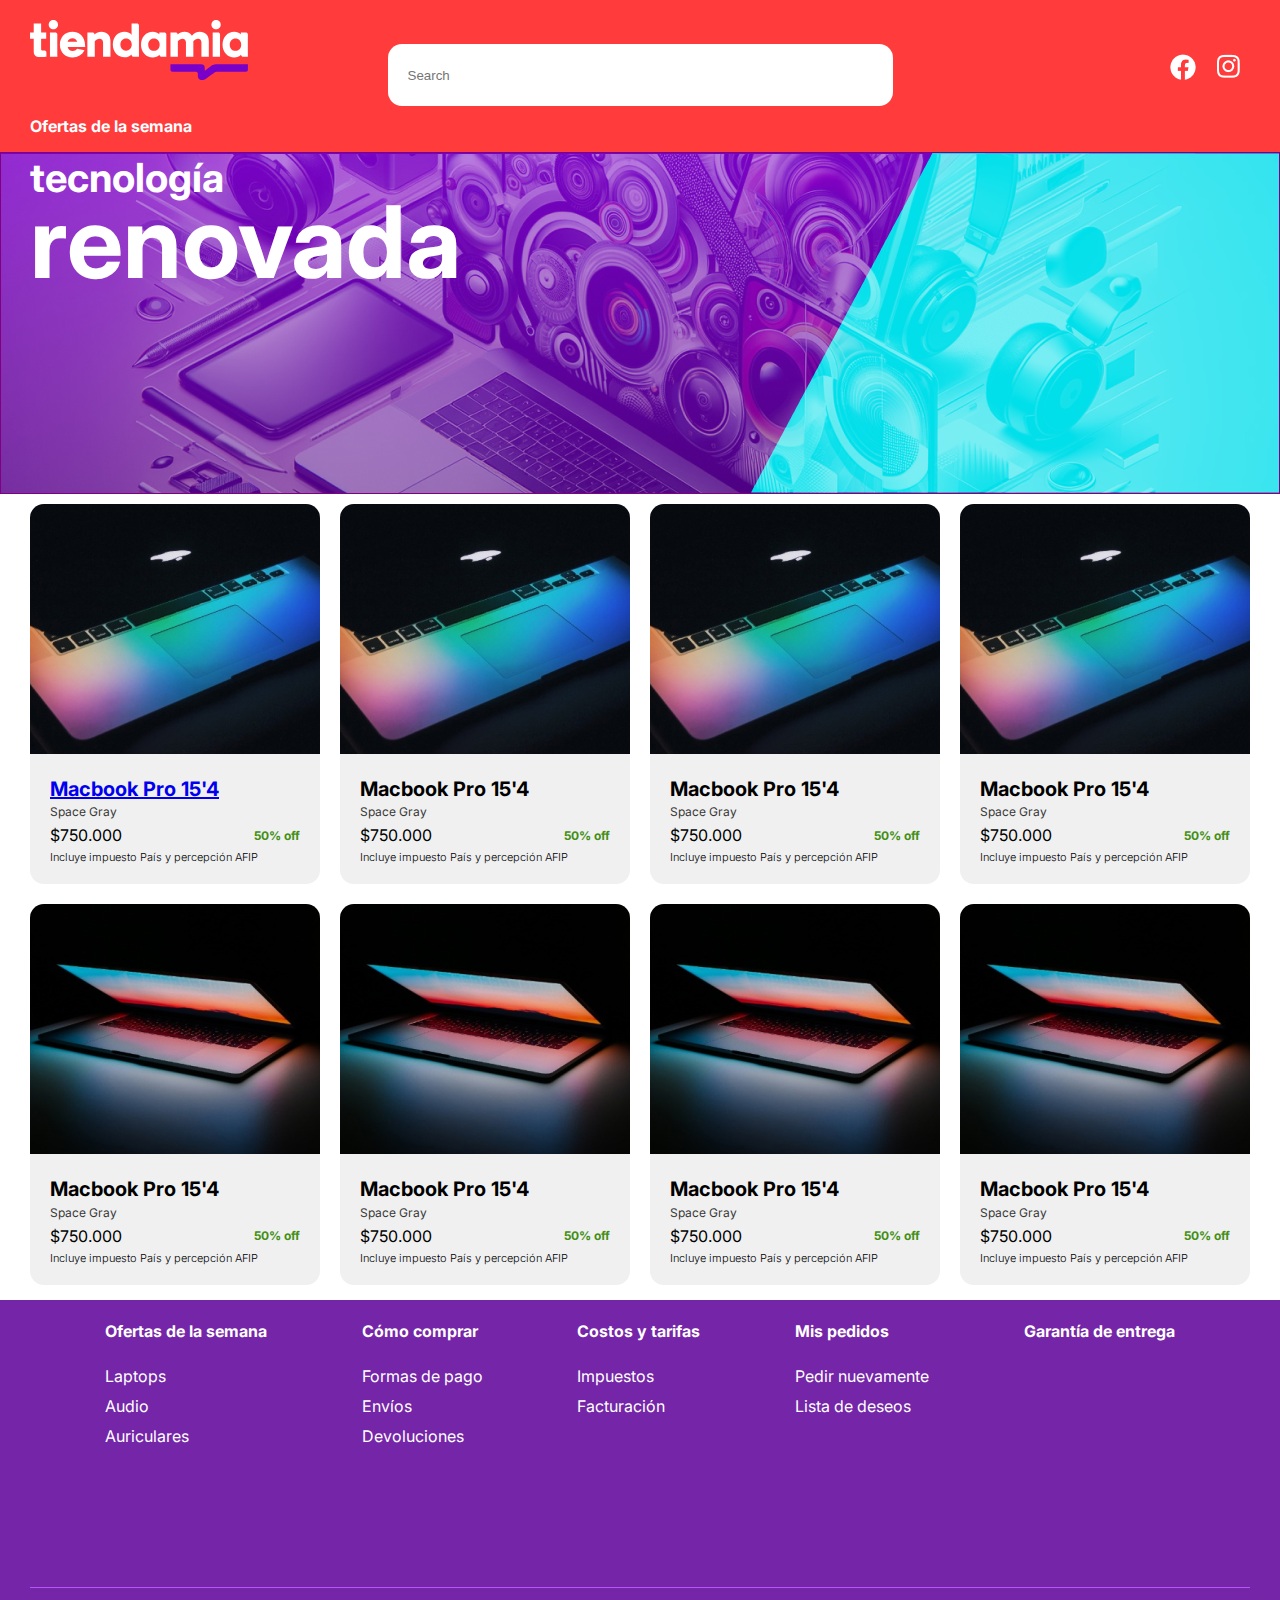
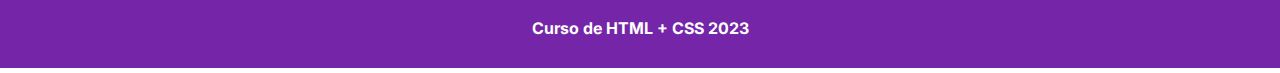
<file: index.html>
<!DOCTYPE html>
<html lang="en">
  <head>
    <meta charset="UTF-8" />
    <meta name="viewport" content="width=device-width, initial-scale=1.0" />
    <title>Tienda Virtual</title>
    <link rel="preconnect" href="https://fonts.googleapis.com" />
    <link rel="preconnect" href="https://fonts.gstatic.com" crossorigin />
    <link
      href="https://fonts.googleapis.com/css2?family=Inter:wght@300;400;700&display=swap"
      rel="stylesheet"
    />
    <link rel="stylesheet" href="styles.css" />

    <style></style>
  </head>

  <body>
    <header>
      <div class="container">
        <div class="search">
          <div class="logo">
            <img
              src="assets/tiendamia-logo.svg"
              width="218"
              alt="Logo store"
            />
          </div>
          <div class="form">
            <form>
              <input type="text" placeholder="Search" />
            </form>
          </div>
          <div class="social">
            <ul>
              <li><img src="assets/facebook.png" alt="facebook logo" /></li>
              <li><img src="assets/instagram.png" alt="instagram logo" /></li>
            </ul>
          </div>
        </div>
        <div class="nav">
          <ul>
            <li><a href="index.html">Ofertas de la semana</a></li>
          </ul>
        </div>
      </div>
    </header>
    <section id="hero">
      <div class="container">
        <div class="title-container">
          <span>tecnología</span>
          <span>renovada</span>
        </div>
      </div>
    </section>
    <main>
      <div class="container">
        <div class="product-container">
          <article class="product-card">
            <img
              src="assets/mock1.jpg"
              alt="Macbook Pro"
              class="product-img"
            />
            <div class="product-info">
              <span class="product-title"><a href="product.html">Macbook Pro 15'4</a></span>
              <span class="product-description">Space Gray</span>
              <div class="product-price-block">
                <span class="price">$750.000</span>
                <span class="discount">50% off</span>
              </div>
              <div class="product-tax-policy">
                Incluye impuesto País y percepción AFIP
              </div>
            </div>
          </article>

          <article class="product-card">
            <img
              src="assets/mock1.jpg"
              alt="Macbook Pro"
              class="product-img"
            />
            <div class="product-info">
              <span class="product-title">Macbook Pro 15'4</span>
              <span class="product-description">Space Gray</span>
              <div class="product-price-block">
                <span class="price">$750.000</span>
                <span class="discount">50% off</span>
              </div>
              <div class="product-tax-policy">
                Incluye impuesto País y percepción AFIP
              </div>
            </div>
          </article>

          <article class="product-card">
            <img
              src="assets/mock1.jpg"
              alt="Macbook Pro"
              class="product-img"
            />
            <div class="product-info">
              <span class="product-title">Macbook Pro 15'4</span>
              <span class="product-description">Space Gray</span>
              <div class="product-price-block">
                <span class="price">$750.000</span>
                <span class="discount">50% off</span>
              </div>
              <div class="product-tax-policy">
                Incluye impuesto País y percepción AFIP
              </div>
            </div>
          </article>

          <article class="product-card">
            <img
              src="assets/mock1.jpg"
              alt="Macbook Pro"
              class="product-img"
            />
            <div class="product-info">
              <span class="product-title">Macbook Pro 15'4</span>
              <span class="product-description">Space Gray</span>
              <div class="product-price-block">
                <span class="price">$750.000</span>
                <span class="discount">50% off</span>
              </div>
              <div class="product-tax-policy">
                Incluye impuesto País y percepción AFIP
              </div>
            </div>
          </article>

          <article class="product-card">
            <img
              src="assets/mock2.jpg"
              alt="Macbook Pro"
              class="product-img"
            />
            <div class="product-info">
              <span class="product-title">Macbook Pro 15'4</span>
              <span class="product-description">Space Gray</span>
              <div class="product-price-block">
                <span class="price">$750.000</span>
                <span class="discount">50% off</span>
              </div>
              <div class="product-tax-policy">
                Incluye impuesto País y percepción AFIP
              </div>
            </div>
          </article>

          <article class="product-card">
            <img
              src="assets/mock2.jpg"
              alt="Macbook Pro"
              class="product-img"
            />
            <div class="product-info">
              <span class="product-title">Macbook Pro 15'4</span>
              <span class="product-description">Space Gray</span>
              <div class="product-price-block">
                <span class="price">$750.000</span>
                <span class="discount">50% off</span>
              </div>
              <div class="product-tax-policy">
                Incluye impuesto País y percepción AFIP
              </div>
            </div>
          </article>

          <article class="product-card">
            <img
              src="assets/mock2.jpg"
              alt="Macbook Pro"
              class="product-img"
            />
            <div class="product-info">
              <span class="product-title">Macbook Pro 15'4</span>
              <span class="product-description">Space Gray</span>
              <div class="product-price-block">
                <span class="price">$750.000</span>
                <span class="discount">50% off</span>
              </div>
              <div class="product-tax-policy">
                Incluye impuesto País y percepción AFIP
              </div>
            </div>
          </article>

          <article class="product-card">
            <img
              src="assets/mock2.jpg"
              alt="Macbook Pro"
              class="product-img"
            />
            <div class="product-info">
              <span class="product-title">Macbook Pro 15'4</span>
              <span class="product-description">Space Gray</span>
              <div class="product-price-block">
                <span class="price">$750.000</span>
                <span class="discount">50% off</span>
              </div>
              <div class="product-tax-policy">
                Incluye impuesto País y percepción AFIP
              </div>
            </div>
          </article>
        </div>
      </div>
    </main>
    <footer>
      <div class="container">
        <div class="columns-container">
          <div class="col">
            <ul>
              <li class="col-main-item">
                <a href="#">Ofertas de la semana</a>
              </li>
              <li><a href="#">Laptops</a></li>
              <li><a href="#">Audio</a></li>
              <li><a href="#">Auriculares</a></li>
            </ul>
          </div>
          <div class="col">
            <ul>
              <li class="col-main-item"><a href="#">Cómo comprar</a></li>
              <li><a href="#">Formas de pago</a></li>
              <li><a href="#">Envíos</a></li>
              <li><a href="#">Devoluciones</a></li>
            </ul>
          </div>
          <div class="col">
            <ul>
              <li class="col-main-item"><a href="#">Costos y tarifas</a></li>
              <li><a href="#">Impuestos</a></li>
              <li><a href="#">Facturación</a></li>
            </ul>
          </div>

          <div class="col">
            <ul>
              <li class="col-main-item"><a href="#">Mis pedidos</a></li>
              <li><a href="#">Pedir nuevamente</a></li>
              <li><a href="#">Lista de deseos</a></li>
            </ul>
          </div>

          <div class="col">
            <ul>
              <li class="col-main-item"><a href="#">Garantía de entrega</a></li>
            </ul>
          </div>
        </div>
        <div class="copyright">Curso de HTML + CSS 2023</div>
      </div>
    </footer>
  </body>
</html>
</file>
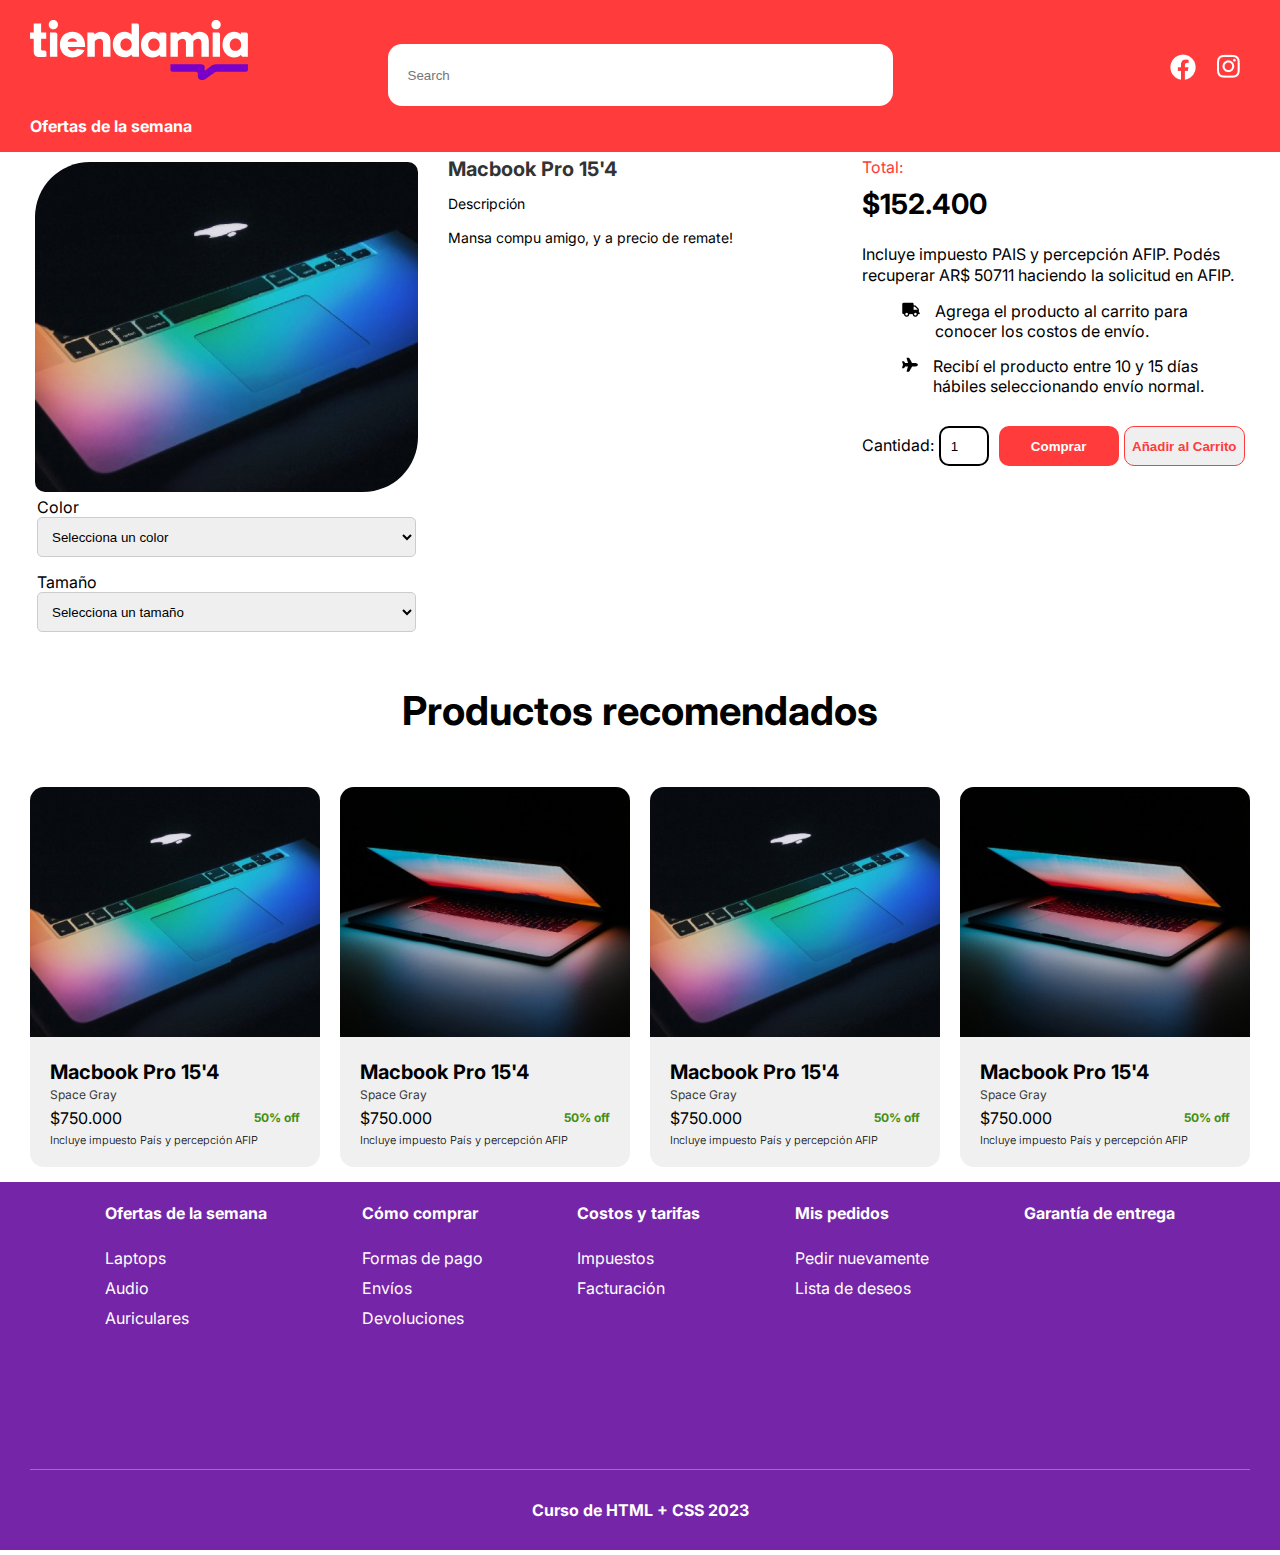
<file: product.html>
<!DOCTYPE html>
<html lang="en">
  <head>
    <meta charset="UTF-8" />
    <meta name="viewport" content="width=device-width, initial-scale=1.0" />
    <title>Tienda Virtual</title>
    <link rel="preconnect" href="https://fonts.googleapis.com" />
    <link rel="preconnect" href="https://fonts.gstatic.com" crossorigin />
    <link
      href="https://fonts.googleapis.com/css2?family=Inter:wght@300;400;700&display=swap"
      rel="stylesheet"
    />
    <link rel="stylesheet" href="styles.css" />

    <style></style>
  </head>

  <body>
    <header>
      <div class="container">
        <div class="search">
          <div class="logo">
            <img src="assets/tiendamia-logo.svg" width="218" alt="Logo store" />
          </div>
          <div class="form">
            <form>
              <input type="text" placeholder="Search" />
            </form>
          </div>
          <div class="social">
            <ul>
              <li><img src="assets/facebook.png" alt="facebook logo" /></li>
              <li><img src="assets/instagram.png" alt="instagram logo" /></li>
            </ul>
          </div>
        </div>
        <div class="nav">
          <ul>
            <li><a href="index.html">Ofertas de la semana</a></li>
          </ul>
        </div>
      </div>
    </header>

    <main>
      <div class="container">
        <div class="columns-container">
          <div class="product-images-block">
            <div class="carousel">
              <div class="thumbnail-container">
                <img
                  src="assets/mock1.jpg"
                  alt="foto 2 producto"
                  class="product-img-block"
                />
              </div>
              <div class="thumbnail-container">
                <img
                  src="assets/mock2.jpg"
                  alt="foto 2 producto"
                  class="product-img-block"
                />
              </div>
            </div>
            <form class="selector">
              <fieldset>
                <label class="label" for="color">Color</label>
                <select
                  id="color"
                  name="color"
                  type="text"
                  placeholder="Selecciona un color"
                >
                  <option value="" disabled selected>
                    Selecciona un color
                  </option>
                  <!-- Opciones de color aquí -->
                  <option value="Gris">Gris</option>
                  <option value="Negro">Negro</option>
                  <option value="Blanco">Blanco</option>
                </select>
              </fieldset>
              <fieldset>
                <label class="label" for="size">Tamaño</label>
                <select id="size" name="size">
                  <!-- Opciones predeterminada -->
                  <option value="" disabled selected>
                    Selecciona un tamaño
                  </option>
                  <!-- Opciones de tamaño aquí -->
                  <option value="14">14 pulgadas</option>
                  <option value="15">15 pulgadas</option>
                  <option value="16">16 pulgadas</option>
                </select>
              </fieldset>
            </form>
          </div>
          <div class="product-description-block">
            <h1 class="product-name">Macbook Pro 15'4</h1>
            <div class="description">
              <span class="label">Descripción</span>
              <p>Mansa compu amigo, y a precio de remate!</p>
              <!-- Agregar más párrafos según sea necesario -->
            </div>
          </div>
          <div class="product-checkout-block">
            <div class="checkout-cointainer">
              <span class="checkout-total-label">Total:</span>
              <h2 class="checkout-total-price">$152.400</h2>
              <p class="checkout-description">
                Incluye impuesto PAIS y percepción AFIP. Podés recuperar AR$
                50711 haciendo la solicitud en AFIP.
              </p>
              <ul class="checkout-policy-list">
                <li>
                  <span class="policy-icon"
                    ><img src="assets/truck.png" alt="Truck"
                  /></span>
                  <span class="policy-desc"
                    >Agrega el producto al carrito para conocer los costos de
                    envío.</span
                  >
                </li>
                <li>
                  <span class="policy-icon"
                    ><img src="assets/plane.png" alt="Plane"
                  /></span>
                  <span class="policy-desc"
                    >Recibí el producto entre 10 y 15 días hábiles seleccionando
                    envío normal.</span
                  >
                </li>
              </ul>
            </div>
            <div class="purchase-options">
              <label class="quantity">Cantidad:</label>
              <input
                type="number"
                id="quantity"
                class="quantity-input"
                value="1"
                min="1"
                max="10"
              />
              <button class="buy-button">Comprar</button>
              <button class="add-to-cart-button">Añadir al Carrito</button>
            </div>
          </div>
        </div>
        <div class="sales-block">
          <div class="sales-title"><h2>Productos recomendados</h2></div>
          <div class="product-container">
            <article class="product-card">
              <img
                src="assets/mock1.jpg"
                alt="Macbook Pro"
                class="product-img"
              />
              <div class="product-info">
                <span class="product-title">Macbook Pro 15'4</span>
                <span class="product-description">Space Gray</span>
                <div class="product-price-block">
                  <span class="price">$750.000</span>
                  <span class="discount">50% off</span>
                </div>
                <div class="product-tax-policy">
                  Incluye impuesto País y percepción AFIP
                </div>
              </div>
            </article>

            <article class="product-card">
              <img
                src="assets/mock2.jpg"
                alt="Macbook Pro"
                class="product-img"
              />
              <div class="product-info">
                <span class="product-title">Macbook Pro 15'4</span>
                <span class="product-description">Space Gray</span>
                <div class="product-price-block">
                  <span class="price">$750.000</span>
                  <span class="discount">50% off</span>
                </div>
                <div class="product-tax-policy">
                  Incluye impuesto País y percepción AFIP
                </div>
              </div>
            </article>

            <article class="product-card">
              <img
                src="assets/mock1.jpg"
                alt="Macbook Pro"
                class="product-img"
              />
              <div class="product-info">
                <span class="product-title">Macbook Pro 15'4</span>
                <span class="product-description">Space Gray</span>
                <div class="product-price-block">
                  <span class="price">$750.000</span>
                  <span class="discount">50% off</span>
                </div>
                <div class="product-tax-policy">
                  Incluye impuesto País y percepción AFIP
                </div>
              </div>
            </article>

            <article class="product-card">
              <img
                src="assets/mock2.jpg"
                alt="Macbook Pro"
                class="product-img"
              />
              <div class="product-info">
                <span class="product-title">Macbook Pro 15'4</span>
                <span class="product-description">Space Gray</span>
                <div class="product-price-block">
                  <span class="price">$750.000</span>
                  <span class="discount">50% off</span>
                </div>
                <div class="product-tax-policy">
                  Incluye impuesto País y percepción AFIP
                </div>
              </div>
            </article>
          </div>
        </div>
      </div>
    </main>
    <footer>
      <div class="container">
        <div class="columns-container">
          <div class="col">
            <ul>
              <li class="col-main-item">
                <a href="#">Ofertas de la semana</a>
              </li>
              <li><a href="#">Laptops</a></li>
              <li><a href="#">Audio</a></li>
              <li><a href="#">Auriculares</a></li>
            </ul>
          </div>
          <div class="col">
            <ul>
              <li class="col-main-item"><a href="#">Cómo comprar</a></li>
              <li><a href="#">Formas de pago</a></li>
              <li><a href="#">Envíos</a></li>
              <li><a href="#">Devoluciones</a></li>
            </ul>
          </div>
          <div class="col">
            <ul>
              <li class="col-main-item"><a href="#">Costos y tarifas</a></li>
              <li><a href="#">Impuestos</a></li>
              <li><a href="#">Facturación</a></li>
            </ul>
          </div>

          <div class="col">
            <ul>
              <li class="col-main-item"><a href="#">Mis pedidos</a></li>
              <li><a href="#">Pedir nuevamente</a></li>
              <li><a href="#">Lista de deseos</a></li>
            </ul>
          </div>

          <div class="col">
            <ul>
              <li class="col-main-item"><a href="#">Garantía de entrega</a></li>
            </ul>
          </div>
        </div>
        <div class="copyright">Curso de HTML + CSS 2023</div>
      </div>
    </footer>
  </body>
</html>
</file>
<file: styles.css>
body,
html {
  font-family: "Inter", sans-serif;
  margin: 0;
}
header {
  /* border: 1px solid red; */
  height: 152px;
  align-items: baseline;
}
header .containter {
  margin-top: 5px;
  align-items: center;
}

section {
  /*border: 1px solid purple;*/
  height: 340px;
}

main {
  /*border: 1px solid blue;*/
  height: auto;
}

footer {
  min-height: 368px;
  /*color: #009145;*/
}

.container {
  width: 1220px;
  margin: 0 auto;
  /*border: 1px solid springgreen;*/
  height: inherit;
  min-height: inherit;
}

/*Card de producto*/
.product-card {
  background-color: #f0f0f0;
  border-radius: 14px;
  width: auto;
  overflow: hidden;
  transition: box-shadow 0.6s ease, tranform 0.6s ease;
}

.product-card:hover{
  box-shadow: 0 0 20px rgba(0, 0, 0, 0.3);
  transform: scale(1.05);
  transition-duration: 0.6s;
}
.product-img {
  width: 100%;
  height: 250px;
  object-fit: cover;
  object-position: center center;
}
.product-info {
  padding: 20px;
  box-sizing: border-box;
}
.product-title {
  font-size: 20px;
  font-weight: 700;
  line-height: 22.27px;
  word-wrap: break-word;
  display: block;
}
.product-description {
  font-size: 12px;
  font-weight: 400;
  color: #383838;
  margin-bottom: 6px;
}

.product-price-block {
  display: flex;
  margin: 5px 0;
  justify-content: space-between;
  align-items: center;
}
.product-price-block .discount {
  font-size: 12px;
  font-weight: 700;
  color: #428f13;
}
.product-tax-policy {
  font-size: 11px;
  font-weight: 300;
}

.product-container {
  display: grid;
  grid-template-columns: repeat(4, 1fr);
  grid-gap: 20px;
  padding: 10px 0px 10px 0px;
}
#hero {
  background: url(./assets/hero_bg.png);
  background-size: cover;
  background-position: top center;
  border: 1px solid purple;
  height: 340px;
}

#hero.container {
  display: flex;
  align-items: center;
  justify-content: flex-start;
}
.title-container span {
  display: block;
  color: white;
  font-weight: 700;
}
.title-container span:first-child {
  font-size: 40px;
}
.title-container span:last-child {
  font-size: 100px;
  line-height: 80px;
}

header {
  background-color: #ff3b3c;
}
header .logo img {
  margin-top: 20px;
}
.search {
  flex: 1;
  display: flex;
  justify-content: space-between;
  align-items: baseline;
  display: grid;
  grid-template-columns: repeat(3, 1fr);
}
.search .form {
  box-sizing: border-box;
  display: flex;
  justify-content: center;
}
.search .form input {
  height: 62px;
  border-radius: 14px;
  border: none;
  width: 505px;
  padding: 20px;
  box-sizing: border-box;
}

.search .social ul {
  display: flex;
  justify-content: flex-end;
  list-style-type: none;
  margin: 0;
  padding: 0;
}

.search .social ul li {
  padding: 0 10px;
}

.nav {
  padding: 10px 0;
}

.nav ul {
  display: flex;
  justify-content: space-between;
  list-style-type: none;
  margin: 0;
  padding: 0;
}

.nav ul li a {
  color: white;
  font-weight: 700;
  text-align: left;
  text-decoration: none;
}

.nav ul li a:hover {
  text-decoration: underline;
}

footer {
  margin-top: 5px;
  margin-bottom: 5px;
  background-color: #7525a7;
  min-height: 368px;
  /*border: 1px solid #009145;*/
}

footer .container {
  display: flex;
  flex-direction: column;
}

.columns-container {
  flex: 1;
  display: flex;
  justify-content: space-evenly;
  gap: 20px;
}

.columns-container .col ul {
  padding: 0;
  list-style-type: none;
}

.columns-container .col ul li {
  padding: 5px 0;
}

.columns-container .col ul li.col-main-item {
  font-weight: bold;
  padding-bottom: 20px;
}

.columns-container .col ul li a {
  color: white;
  text-decoration: none;
}

.copyright {
  border-top: 1px solid #ba53fb;
  text-align: center;
  color: white;
  font-weight: bold;
  padding: 30px 0;
  box-sizing: border-box;
}

.product-images-block {
  flex: 1;
  padding: 5px;
  max-width: 100%;
  overflow: hidden;
}

.carousel {
  display: flex;
  overflow-x: scroll;
  scroll-snap-type: x mandatory;
  width: 100%;
  scroll-behavior: smooth;
  white-space: nowrap;
}
.thumbnail-container {
  scroll-snap-align: start;
  flex: 0 0 auto;
  margin-right: 10px;
}

.product-images-block .thumbnail-container {
  max-width: 100%;
  overflow: hidden; /* Mantiene la imagen dentro del contenedor */
  margin: 5px; /* Ajusta el margen según sea necesario */
  /*border: 1px solid #ccc; /* Opcional, si deseas bordes */
  border-radius: 55px 10px 55px 10px;
}

.product-images-block .thumbnail-container img {
  max-width: 100%;
  height: auto; /* Mantiene la relación de aspecto de la imagen */
  object-fit: contain; /* Asegura que la imagen se ajuste completamente dentro del contenedor */
  object-position: center center; /* Centra la imagen en el contenedor */
}

.product-description-block {
  flex: 1;
  padding: 5px;
}

.product-checkout-block {
  flex: 1;
  padding: 5px;
}

.product-description-block .product-name {
  color: #333;
  font-size: 20px;
  font-weight: bold;
  margin-top: 0;
  word-wrap: break-word;
}

.product-images-block .img {
  size: 50%;
}

.product-images-block .selector fieldset {
  border: none;
  padding: 0;
  display: flex;
  flex-direction: column;
  margin-bottom: 15px;
}
.product-images-block .selector select {
  width: 100%;
  height: 40px;
  border-radius: 5px;
  border: 1px solid #ccc;
  padding: 0 10px;
}
.product-description-block .description {
  font-size: 14px;
  line-height: 20px;
}

.product-img-block {
  max-width: 100%;
  height: auto;
  display: block;
  object-fit: cover;
  object-position: center center;
}

table {
  /* La siguiente propiedad evita que los bordes de las tablas sean dobles */
  border-collapse: collapse;
  width: fit-content;
}
th,
td {
  border: 1px solid #ddd;
  padding: 8px;
}
/* :nth-child(even) Esta pseudo-clase permite colorear el fondo de las filas impares (even) */
tr:nth-child(even) {
  background-color: #f2f2f2;
}
th {
  background-color: #0e0e0e;
  color: white;
}

.purchase-options {
  align-items: baseline;
  margin-top: 20px;
  display: flex;
  margin-bottom: 10px; /* Espacio debajo del grupo superior */
}
.purchase-options input {
  height: 40px;
  border-radius: 10px;
  border: solid 2px;
  width: 50px;
  margin-right: 10px;
  margin-left: 5px;
  padding-left: 10px;
  box-sizing: border-box;
}

.quantity {
  margin-bottom: 10px; /* Espacio debajo del grupo superior */
  height: 40px;
  border-radius: 10px;
  border: none;
  width: 62px;
  margin-right: 10px;
  box-sizing: border-box;
}

.buy-button {
  width: 100%;
  background: #ff3b3c;
  color: white;
  font-weight: bold;
  border: none;
  height: 40px;
  border-radius: 10px;
}
.add-to-cart-button {
  width: 100%;
  border: 1px solid #ff3b3c;
  color: #ff3b3c;
  font-weight: bold;
  height: 40px;
  border-radius: 10px;
  margin-left: 5px;
  
}

.checkout-container {
  background-color: #ebebeb; /* Color de fondo claro */
  padding: 33px; /* Espaciado interno */
  border-radius: 2px; /* Bordes ligeramente redondeados */
}
.checkout-total-label {
  color: #ff3b3c; /* Color distintivo para el texto 'Total:' */
}
.checkout-total-price {
  font-size: 28px; /* Tamaño grande para el precio */
  font-weight: 700; /* Fuente en negrita */
  margin-top: 10px; /* Espacio por encima del precio */
}
.checkout-description {
  line-height: 20.4px; /* Espaciado de línea para mejorar la legibilidad */
  word-wrap: break-word; /* Asegura que el texto no desborde el contenedor */
}
.checkout-policy-list {
  list-style-type: none; /* Elimina los marcadores de lista */
  margin-bottom: 30px; /* Espacio debajo de la lista */
}
.checkout-policy-list li {
  display: flex; /* Alineación horizontal de íconos y texto */
  margin: 15px 0; /* Espacio entre elementos de la lista */
}
.checkout-policy-list li .policy-icon {
  margin-right: 15px; /* Espacio entre el ícono y el texto */
}
.sales-title h2 {
  text-align: center; /* Alineación central para el título */
  margin-bottom: 42px; /* Espacio debajo del título */
  font-size: 40px; /* Tamaño de fuente grande para captar atención */
}
</file>
